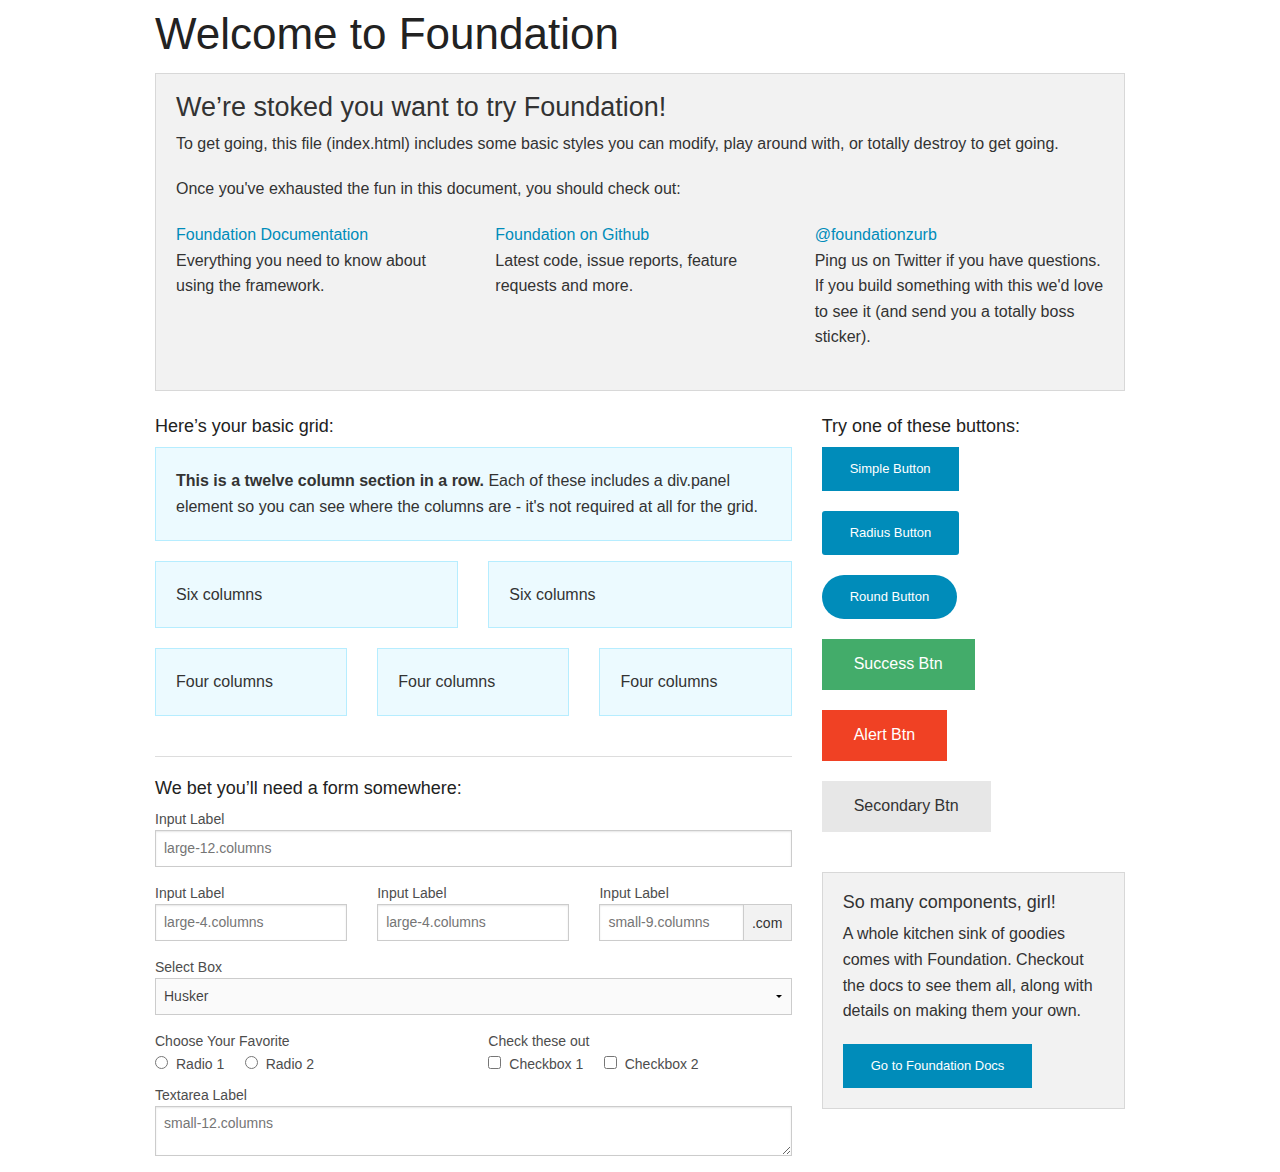
<file: app/static/index.html>
<!doctype html>
<html class="no-js" lang="en">
  <head>
    <meta charset="utf-8" />
    <meta name="viewport" content="width=device-width, initial-scale=1.0" />
    <title>Foundation | Welcome</title>
    <link rel="stylesheet" href="css/foundation.css" />
    <script src="js/vendor/modernizr.js"></script>
  </head>
  <body>
    
    <div class="row">
      <div class="large-12 columns">
        <h1>Welcome to Foundation</h1>
      </div>
    </div>
    
    <div class="row">
      <div class="large-12 columns">
      	<div class="panel">
	        <h3>We&rsquo;re stoked you want to try Foundation! </h3>
	        <p>To get going, this file (index.html) includes some basic styles you can modify, play around with, or totally destroy to get going.</p>
	        <p>Once you've exhausted the fun in this document, you should check out:</p>
	        <div class="row">
	        	<div class="large-4 medium-4 columns">
	    		<p><a href="http://foundation.zurb.com/docs">Foundation Documentation</a><br />Everything you need to know about using the framework.</p>
	    	</div>
	        	<div class="large-4 medium-4 columns">
	        		<p><a href="http://github.com/zurb/foundation">Foundation on Github</a><br />Latest code, issue reports, feature requests and more.</p>
	        	</div>
	        	<div class="large-4 medium-4 columns">
	        		<p><a href="http://twitter.com/foundationzurb">@foundationzurb</a><br />Ping us on Twitter if you have questions. If you build something with this we'd love to see it (and send you a totally boss sticker).</p>
	        	</div>        
					</div>
      	</div>
      </div>
    </div>

    <div class="row">
      <div class="large-8 medium-8 columns">
        <h5>Here&rsquo;s your basic grid:</h5>
        <!-- Grid Example -->

        <div class="row">
          <div class="large-12 columns">
            <div class="callout panel">
              <p><strong>This is a twelve column section in a row.</strong> Each of these includes a div.panel element so you can see where the columns are - it's not required at all for the grid.</p>
            </div>
          </div>
        </div>
        <div class="row">
          <div class="large-6 medium-6 columns">
            <div class="callout panel">
              <p>Six columns</p>
            </div>
          </div>
          <div class="large-6 medium-6 columns">
            <div class="callout panel">
              <p>Six columns</p>
            </div>
          </div>
        </div>
        <div class="row">
          <div class="large-4 medium-4 small-4 columns">
            <div class="callout panel">
              <p>Four columns</p>
            </div>
          </div>
          <div class="large-4 medium-4 small-4 columns">
            <div class="callout panel">
              <p>Four columns</p>
            </div>
          </div>
          <div class="large-4 medium-4 small-4 columns">
            <div class="callout panel">
              <p>Four columns</p>
            </div>
          </div>
        </div>
        
        <hr />
                
        <h5>We bet you&rsquo;ll need a form somewhere:</h5>
        <form>
				  <div class="row">
				    <div class="large-12 columns">
				      <label>Input Label</label>
				      <input type="text" placeholder="large-12.columns" />
				    </div>
				  </div>
				  <div class="row">
				    <div class="large-4 medium-4 columns">
				      <label>Input Label</label>
				      <input type="text" placeholder="large-4.columns" />
				    </div>
				    <div class="large-4 medium-4 columns">
				      <label>Input Label</label>
				      <input type="text" placeholder="large-4.columns" />
				    </div>
				    <div class="large-4 medium-4 columns">
				      <div class="row collapse">
				        <label>Input Label</label>
				        <div class="small-9 columns">
				          <input type="text" placeholder="small-9.columns" />
				        </div>
				        <div class="small-3 columns">
				          <span class="postfix">.com</span>
				        </div>
				      </div>
				    </div>
				  </div>
				  <div class="row">
				    <div class="large-12 columns">
				      <label>Select Box</label>
				      <select>
				        <option value="husker">Husker</option>
				        <option value="starbuck">Starbuck</option>
				        <option value="hotdog">Hot Dog</option>
				        <option value="apollo">Apollo</option>
				      </select>
				    </div>
				  </div>
				  <div class="row">
				    <div class="large-6 medium-6 columns">
				      <label>Choose Your Favorite</label>
				      <input type="radio" name="pokemon" value="Red" id="pokemonRed"><label for="pokemonRed">Radio 1</label>
				      <input type="radio" name="pokemon" value="Blue" id="pokemonBlue"><label for="pokemonBlue">Radio 2</label>
				    </div>
				    <div class="large-6 medium-6 columns">
				      <label>Check these out</label>
				      <input id="checkbox1" type="checkbox"><label for="checkbox1">Checkbox 1</label>
				      <input id="checkbox2" type="checkbox"><label for="checkbox2">Checkbox 2</label>
				    </div>
				  </div>
				  <div class="row">
				    <div class="large-12 columns">
				      <label>Textarea Label</label>
				      <textarea placeholder="small-12.columns"></textarea>
				    </div>
				  </div>
				</form>
      </div>     

      <div class="large-4 medium-4 columns">
			  <h5>Try one of these buttons:</h5>
			  <p><a href="#" class="small button">Simple Button</a><br/>
        <a href="#" class="small radius button">Radius Button</a><br/>
        <a href="#" class="small round button">Round Button</a><br/>            
        <a href="#" class="medium success button">Success Btn</a><br/>
        <a href="#" class="medium alert button">Alert Btn</a><br/>
        <a href="#" class="medium secondary button">Secondary Btn</a></p>           
				<div class="panel">
        	<h5>So many components, girl!</h5>
        	<p>A whole kitchen sink of goodies comes with Foundation. Checkout the docs to see them all, along with details on making them your own.</p>
        	<a href="http://foundation.zurb.com/docs/" class="small button">Go to Foundation Docs</a>          
        </div>
      </div>
    </div>
    
    <script src="js/vendor/jquery.js"></script>
    <script src="js/foundation.min.js"></script>
    <script>
      $(document).foundation();
    </script>
  </body>
</html>
</file>
